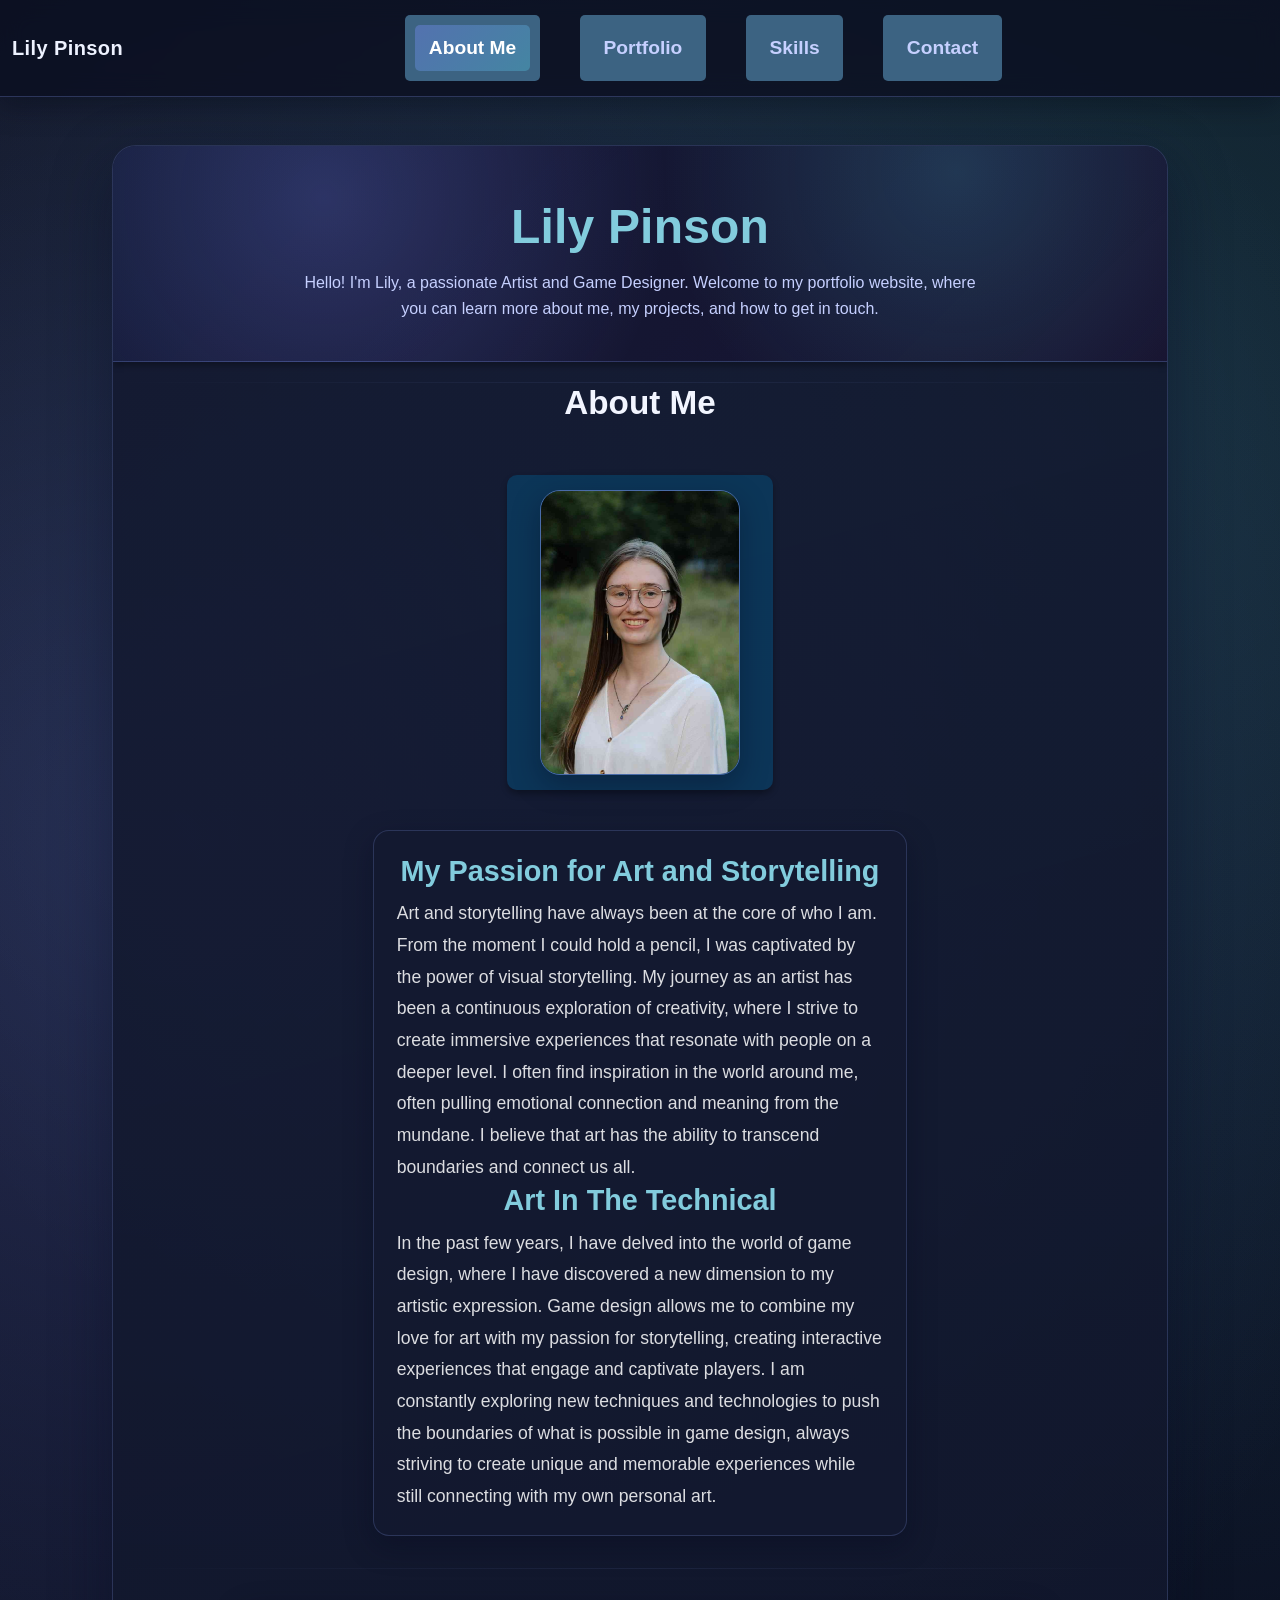
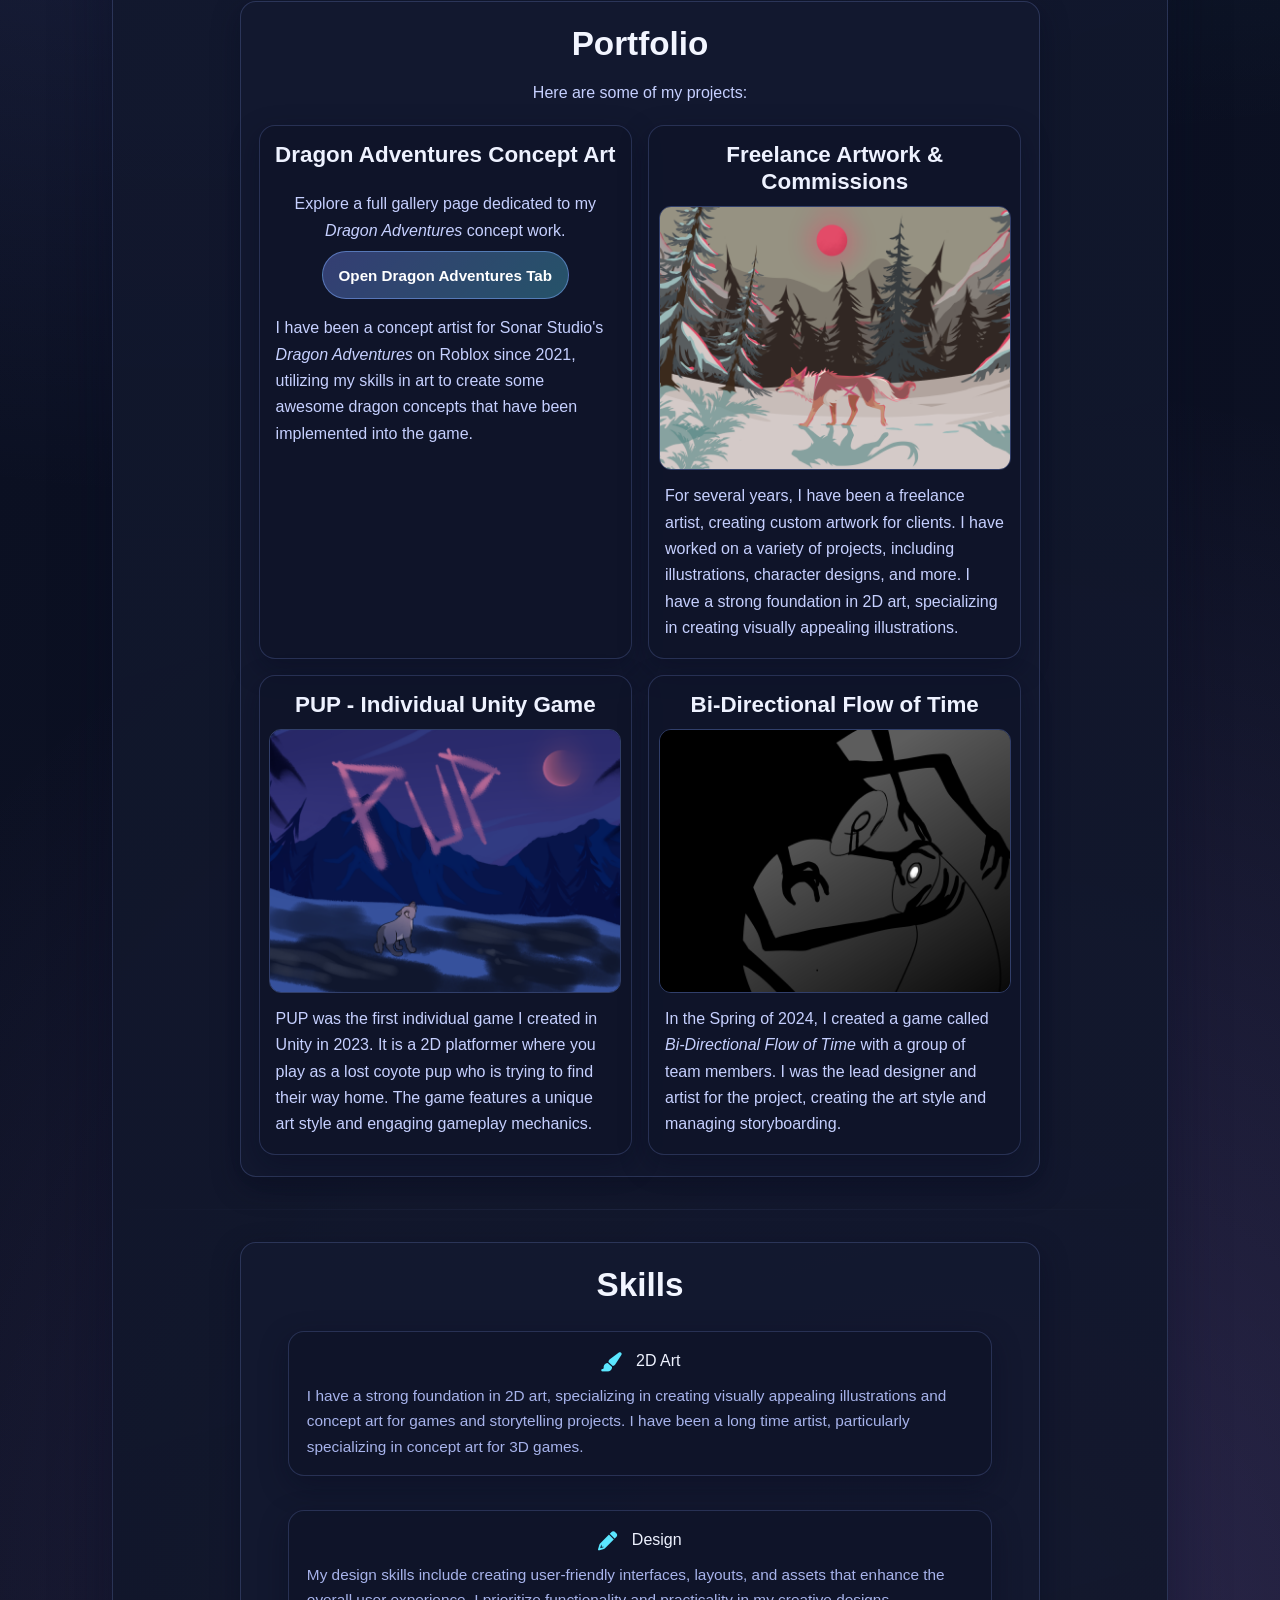
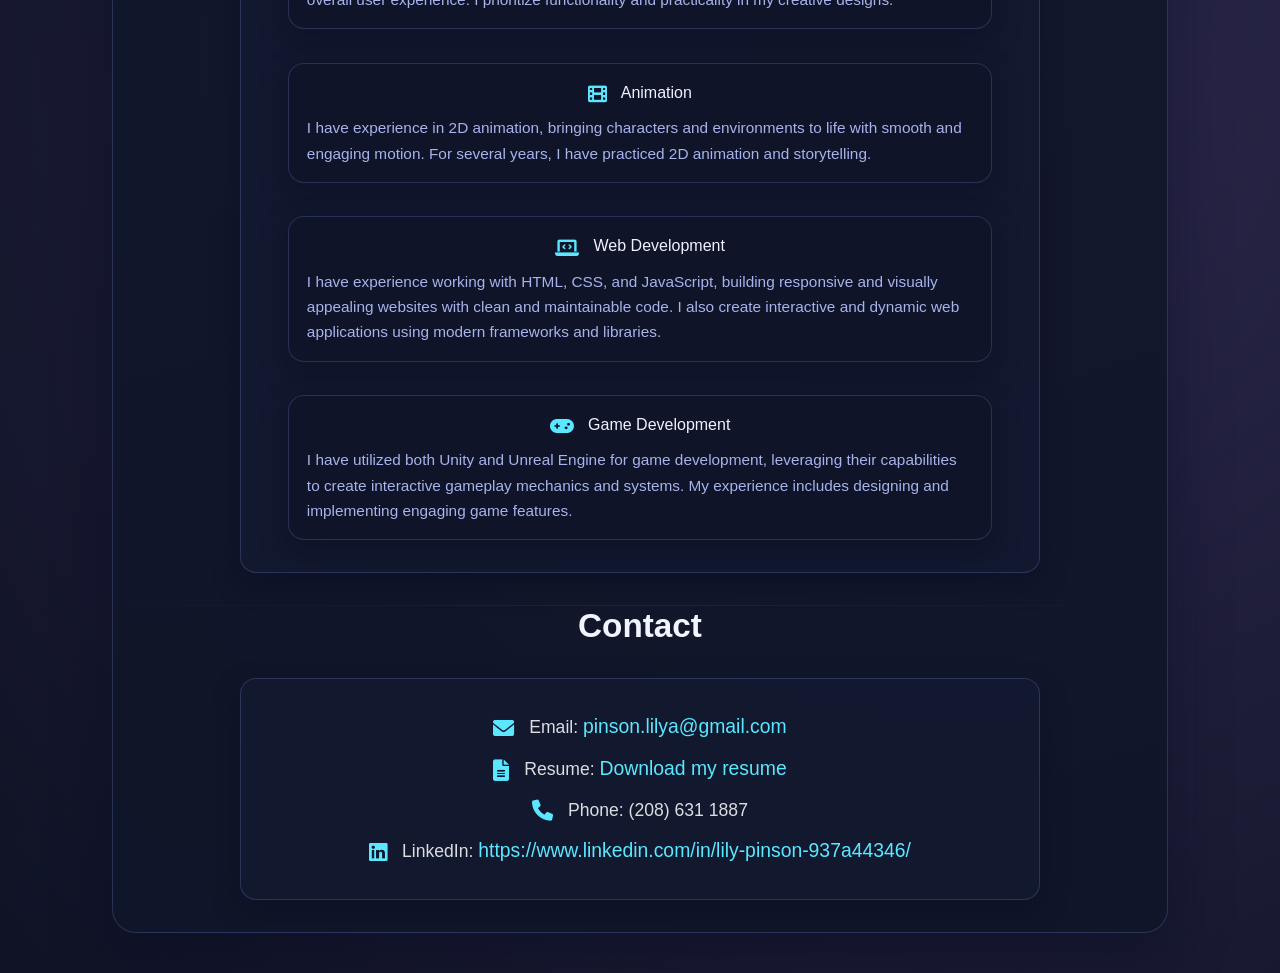
<file: index.html>
<html lang="en">

<head>
    <meta charset="UTF-8">
    <title>Portfolio</title>
    <meta name="viewport" content="width=device-width, initial-scale=1"> <!-- Responsive meta tag -->
    <link href="https://cdn.jsdelivr.net/npm/bootstrap@5.3.0-alpha3/dist/css/bootstrap.min.css" rel="stylesheet">
    <!-- Bootstrap CSS -->
    <link rel="stylesheet" href="styles.css">
    <link rel="stylesheet" href="https://cdnjs.cloudflare.com/ajax/libs/font-awesome/6.0.0-beta3/css/all.min.css">
    <!-- Font Awesome -->
</head>

<body>
    <div class="main-wrapper">
        <nav class="navbar navbar-expand-lg navbar-dark bg-dark">
            <div class="container-fluid">
                <a class="navbar-brand" href="#">Lily Pinson</a>
                <button class="navbar-toggler" type="button" data-bs-toggle="collapse" data-bs-target="#navbarNav"
                    aria-controls="navbarNav" aria-expanded="false" aria-label="Toggle navigation">
                    <span class="navbar-toggler-icon"></span>
                </button>
                <div class="collapse navbar-collapse" id="navbarNav">
                    <ul class="navbar-nav mx-auto">
                        <li class="nav-item"><a class="nav-link" href="#about">About Me</a></li>
                        <li class="nav-item"><a class="nav-link" href="#portfolio">Portfolio</a></li>
                        <li class="nav-item"><a class="nav-link" href="#skills">Skills</a></li>
                        <li class="nav-item"><a class="nav-link" href="#contact">Contact</a></li>
                    </ul>
                </div>
            </div>
        </nav>
        <div class="container mt-5">
            <div class="content-wrapper">
                <div class="header-block text-center">
                    <h1 class="text-center">Lily Pinson</h1>
                    <p class="text-center">Hello! I'm Lily, a passionate Artist and Game Designer. Welcome to my portfolio
                        website, where you can learn more about me, my projects, and how to get in touch.</p>
                </div>
                <hr>

                <h2 id="about" class="text-center">About Me</h2>
                <div class="about-section row">
                    <div class="col-md-4 text-center">
                        <img src="profile.jpg" alt="Profile Picture" class="img-fluid rounded-circle">
                    </div>
                    <div class="col-md-8">
                        <h3>My Passion for Art and Storytelling</h3>
                        <p>Art and storytelling have always been at the core of who I am. From the moment I could hold a
                            pencil, I was captivated by the power of visual storytelling. My journey as an artist has been a
                            continuous exploration of creativity, where I strive to create immersive experiences that
                            resonate with people on a deeper level. I often find inspiration in the world around me, often
                            pulling emotional connection and meaning from the mundane. I believe that art has the ability to
                            transcend boundaries and connect us all.</p>

                        <h3>Art In The Technical</h3>
                        <p>In the past few years, I have delved into the world of game design, where I have discovered a new
                            dimension to my artistic expression. Game design allows me to combine my love for art with my
                            passion for storytelling, creating interactive experiences that engage and captivate players. I
                            am constantly exploring new techniques and technologies to push the boundaries of what is
                            possible in game design, always striving to create unique and memorable experiences while still
                            connecting with my own personal art.</p>
                    </div>
                </div>
                <hr>

                <div class="portfolio-section">
                    <h2 id="portfolio" class="text-center">Portfolio</h2>
                    <p class="text-center">Here are some of my projects:</p>
                    <div class="portfolio-grid">
                        <div class="portfolio-item">
                            <h3 class="portfolio-title text-center">Dragon Adventures Concept Art</h3>
                            <div class="dragon-callout text-center">
                                <p>Explore a full gallery page dedicated to my <em>Dragon Adventures</em> concept work.</p>
                                <a class="project-link-btn" href="dragon-adventures.html" target="_blank" rel="noopener noreferrer">Open Dragon Adventures Tab</a>
                            </div>
                            <div class="portfolio-description">
                                I have been a concept artist for Sonar Studio's <em>Dragon Adventures</em> on Roblox since
                                2021, utilizing my skills in art to create some awesome dragon concepts that have been
                                implemented into the game.
                            </div>
                        </div>
                        <div class="portfolio-item">
                            <h3 class="portfolio-title text-center">Freelance Artwork & Commissions</h3>
                            <img src="were-whisker(w-o).png" alt="Freelance Art" class="portfolio-image">
                            <div class="portfolio-description">
                                For several years, I have been a freelance artist, creating custom artwork for clients. I have
                                worked on a variety of projects, including illustrations, character designs, and more. I
                                have a strong foundation in 2D art, specializing in creating visually appealing illustrations.
                            </div>
                        </div>
                        <div class="portfolio-item">
                            <h3 class="portfolio-title text-center">PUP - Individual Unity Game</h3>
                            <img src="titlecard.png" alt="PUP" class="portfolio-image">
                            <div class="portfolio-description">
                                PUP was the first individual game I created in Unity in 2023. It is a 2D platformer where you play as a lost 
                                coyote pup who is trying to find their way home. The game features a unique art style and engaging gameplay mechanics.
                            </div>
                        </div>
                        <div class="portfolio-item">
                            <h3 class="portfolio-title text-center">Bi-Directional Flow of Time</h3>
                            <img src="intro 6.png" alt="BD Flow of Time" class="portfolio-image">
                            <div class="portfolio-description">
                                In the Spring of 2024, I created a game called <em>Bi-Directional Flow of Time</em> with a group of 
                                team members. I was the lead designer and artist for the project, creating the art style and managing storyboarding.
                            </div>
                        </div>
                        <!-- Add more portfolio items here as needed -->
                    </div>
                </div>
                <hr>

                <div class="skills-section">
                    <h2 id="skills" class="text-center">Skills</h2>
                    <ul class="list-group">
                        <li class="list-group-item">
                            <i class="fas fa-paint-brush"></i> 2D Art
                            <p class="skill-description">I have a strong foundation in 2D art, specializing in creating
                                visually appealing illustrations and concept art for games and storytelling projects. I have
                                been a long time artist, particularly specializing in concept art for 3D games.</p>
                        </li>
                        <li class="list-group-item">
                            <i class="fas fa-pencil-alt"></i> Design
                            <p class="skill-description">My design skills include creating user-friendly interfaces,
                                layouts, and assets that enhance the overall user experience. I prioritize functionality and
                                practicality in my creative designs. </p>
                        </li>
                        <li class="list-group-item">
                            <i class="fas fa-film"></i> Animation
                            <p class="skill-description">I have experience in 2D animation, bringing characters and
                                environments to life with smooth and engaging motion. For several years, I have practiced
                                2D animation and storytelling.</p>
                        </li>
                        <li class="list-group-item">
                            <i class="fas fa-laptop-code"></i> Web Development
                            <p class="skill-description">I have experience working with HTML, CSS, and JavaScript, building
                                responsive
                                and visually appealing websites with clean and maintainable code. I also create interactive
                                and dynamic web applications using modern frameworks and libraries.</p>
                        </li>
                        <li class="list-group-item">
                            <i class="fas fa-gamepad"></i> Game Development
                            <p class="skill-description">I have utilized both Unity and Unreal Engine for game development,
                                leveraging their capabilities to
                                create interactive gameplay mechanics and systems. My experience includes designing and
                                implementing engaging game features.</p>
                        </li>
                    </ul>
                </div>
                <hr>

                <h2 id="contact" class="text-center">Contact</h2>
                <div class="contact-section text-center">
                    <p><i class="fas fa-envelope"></i> Email: <a
                            href="mailto:pinson.lilya@gmail.com">pinson.lilya@gmail.com</a></p>
                    <p><i class="fas fa-file-alt"></i> Resume: <a href="Lily_Pinson_Resume-1.pdf" target="_blank">Download my resume</a>
                    </p>
                    <p><i class="fas fa-phone"></i> Phone: (208) 631 1887</p>
                    <p><i class="fab fa-linkedin"></i> LinkedIn: <a href="https://www.linkedin.com/in/lily-pinson-937a44346/"
                            target="_blank">https://www.linkedin.com/in/lily-pinson-937a44346/</a></p>
                </div>
            </div>
        </div>
    </div>
    <script src="https://cdn.jsdelivr.net/npm/bootstrap@5.3.0-alpha3/dist/js/bootstrap.bundle.min.js" defer></script>
    <script src="script.js" defer></script>
    <!-- Bootstrap JS -->
</body>

</html>
</file>
<file: styles.css>
body {
    font-family: 'Arial', sans-serif;
    line-height: 1.6;
    margin: 0;
    padding: 0;
    background-color: #0a3d62; /* Deep sea blue */
    color: #dcdde1; /* Light grey */
    display: flex;
    flex-direction: column;
    align-items: center;
    justify-content: center; /* Ensure content is vertically centered */
    background-image: url('misty-forest.jpg'); /* Add the misty forest image */
    background-size: cover;
    background-position: center;
    background-attachment: fixed; /* Ensure the background stays fixed for parallax effect */
    position: relative;
}

body::before {
    content: '';
    position: absolute;
    top: 0;
    left: 0;
    width: 100%;
    height: 100%;
    background-color: rgba(0, 0, 0, 0.6); /* Dark overlay for contrast */
    z-index: -1;
    animation: parallax 20s linear infinite; /* Add a slow parallax scrolling effect */
}

h1 {
    color: #82ccdd; /* Soft blue */
    text-align: center;
    font-size: 2.5em;
    margin-top: 20px;
    margin-bottom: 10px;
    position: relative; /* Ensure content is above the overlay */
    z-index: 1;
    animation: fadeIn 1s ease-in-out; /* Add a subtle fade-in animation */
}

h2 {
    color: #60a3bc; /* Muted blue */
    text-align: center;
    font-size: 2em;
    margin-top: 20px;
    margin-bottom: 10px;
    position: relative; /* Ensure content is above the overlay */
    z-index: 1;
    animation: fadeIn 1s ease-in-out; /* Add a subtle fade-in animation */
}

h3 {
    color: #6399c5; /* Darker blue-grey */
    font-size: 1.5em;
    margin-bottom: 10px;
    text-align: center; /* Ensure text is centered */
    position: relative; /* Ensure content is above the overlay */
    z-index: 1;
    animation: fadeIn 1s ease-in-out; /* Add a subtle fade-in animation */
}

p, ul {
    margin: 0 20px;
    color: #dcdde1; /* Light grey */
    text-align: center;
    max-width: 800px;
    position: relative; /* Ensure content is above the overlay */
    z-index: 1;
}

hr {
    border: 0;
    height: 1px;
    background: #3c6382; /* Darker blue-grey */
    margin: 20px 0;
    width: 80%;
    position: relative; /* Ensure content is above the overlay */
    z-index: 1;
}

img {
    display: block;
    margin: 20px auto;
    border-radius: 50%;
    border: 3px solid #82ccdd; /* Soft blue border */
    max-width: 100%;
    height: auto;
    position: relative; /* Ensure content is above the overlay */
    z-index: 1;
}

ul {
    list-style-type: none;
    padding: 0;
    text-align: center; /* Ensure list items are centered */
    position: relative; /* Ensure content is above the overlay */
    z-index: 1;
}

ul li {
    background: #3c6382; /* Darker blue-grey */
    margin: 10px auto; /* Center list items horizontally */
    padding: 10px;
    border-radius: 5px;
    text-align: center;
    max-width: 600px;
    position: relative; /* Ensure content is above the overlay */
    z-index: 1;
    transition: background-color 0.3s ease, transform 0.3s ease; /* Add hover effect for list items */
}

ul li:hover {
    background-color: #60a3bc; /* Muted blue on hover */
    transform: translateY(-5px); /* Slight lift effect */
}

ul li a {
    color: #82ccdd; /* Soft blue */
    text-decoration: none;
    font-weight: bold;
    position: relative; /* Ensure content is above the overlay */
    z-index: 1;
}

ul li a:hover {
    color: #60a3bc; /* Muted blue */
    text-decoration: underline;
    position: relative; /* Ensure content is above the overlay */
    z-index: 1;
}

ul li i {
    margin-right: 10px; /* Add spacing between the icon and the text */
    color: #82ccdd; /* Match the icon color with the theme */
    font-size: 1.2em; /* Slightly larger icon size */
    vertical-align: middle; /* Align icons with text */
}

a {
    color: #82ccdd; /* Soft blue */
    text-decoration: none;
    font-size: 1.1em;
    position: relative; /* Ensure content is above the overlay */
    z-index: 1;
    transition: color 0.3s ease, transform 0.3s ease; /* Smooth transition for hover effects */
}

a:hover {
    color: #60a3bc; /* Muted blue */
    text-decoration: underline;
    transform: scale(1.05); /* Slight zoom effect on hover */
    position: relative; /* Ensure content is above the overlay */
    z-index: 1;
}

.about-section {
    display: flex;
    flex-direction: column; /* Stack content vertically for better centering */
    align-items: center; /* Center content horizontally */
    text-align: center; /* Ensure text is centered */
    gap: 20px;
    max-width: 800px; 
    margin: 20px auto;
    position: relative; /* Ensure content is above the overlay */
    z-index: 1;
}

.about-section img {
    max-width: 200px;
    height: auto;
    border-radius: 10px;
    border: 3px solid #82ccdd; /* Soft blue border */
    margin: 0 auto; /* Ensure the image is centered */
    position: relative; /* Ensure content is above the overlay */
    z-index: 1;
    transition: transform 0.3s ease, box-shadow 0.3s ease; /* Smooth transition for hover effects */
}

.about-section img:hover {
    transform: scale(1.1); /* Slight zoom effect on hover */
    box-shadow: 0 4px 8px rgba(0, 0, 0, 0.5); /* Add shadow on hover */
}

.about-section div {
    background-color: rgba(10, 61, 98, 0.8); /* Deep sea blue with transparency */
    padding: 15px;
    border-radius: 10px;
    box-shadow: 0 4px 6px rgba(0, 0, 0, 0.3); /* Subtle shadow for depth */
    margin-top: 20px;
    animation: fadeIn 1.5s ease-in-out; /* Add fade-in animation */
}

.about-section h3 {
    color: #82ccdd; /* Soft blue */
    font-size: 1.8em;
    margin-bottom: 10px;
    text-align: center;
}

.about-section p {
    color: #dcdde1; /* Light grey */
    font-size: 1.1em;
    line-height: 1.8;
    /*text-align: justify; /* Justify text for better readability */
}

.contact-section {
    background-color: rgba(10, 61, 98, 0.8); /* Deep sea blue with transparency */
    padding: 20px;
    border-radius: 10px;
    box-shadow: 0 4px 6px rgba(0, 0, 0, 0.3); /* Subtle shadow for depth */
    margin: 20px auto;
    max-width: 800px;
    text-align: center;
    animation: fadeIn 1.5s ease-in-out; /* Add fade-in animation */
}

.contact-section p {
    color: #dcdde1; /* Light grey */
    font-size: 1.1em;
    margin: 10px 0;
}

.contact-section i {
    margin-right: 10px; /* Add spacing between the icon and the text */
    color: #82ccdd; /* Match the icon color with the theme */
    font-size: 1.2em; /* Slightly larger icon size */
    vertical-align: middle; /* Align icons with text */
}

footer {
    text-align: center;
    padding: 10px;
    background: #3c6382; /* Darker blue-grey */
    color: #dcdde1; /* Light grey */
    position: fixed;
    bottom: 0;
    width: 100%;
    font-size: 0.9em;
    position: relative; /* Ensure content is above the overlay */
    z-index: 1;
}

content-wrapper {
    background-color: rgba(10, 61, 98, 0.8); /* Deep sea blue with transparency */
    backdrop-filter: blur(10px); /* Blur effect */
    border-radius: 10px;
    padding: 20px;
    margin: 20px;
    box-shadow: 0 4px 6px rgba(0, 0, 0, 0.3); /* Subtle shadow for depth */
    width: 90%;
    max-width: 800px;
    margin-top: 60px; /* Add space to account for the fixed navbar */
    display: flex;
    flex-direction: column;
    align-items: center; /* Center content horizontally */
    text-align: center; /* Ensure text is centered */
    position: relative; /* Ensure content is above the overlay */
    z-index: 1;
    animation: fadeIn 1.5s ease-in-out; /* Add fade-in animation */
    transform: translateZ(0); /* Ensure the content is on a separate layer for parallax effect */
    will-change: transform; /* Optimize for smooth scrolling */
}

.navbar {
    position: relative; /* Allow the navbar to scroll with the page */
    width: 100%;
    background-color: rgba(10, 61, 98, 0.9); /* Semi-transparent deep sea blue */
    padding: 15px 0;
    text-align: center; /* Center the navbar content */
    box-shadow: 0 2px 4px rgba(0, 0, 0, 0.3); /* Subtle shadow for depth */
    border-bottom: 2px solid #82ccdd; /* Add a soft blue border at the bottom */
}

.navbar ul {
    list-style: none;
    display: inline-flex; /* Center the navbar items */
    justify-content: center;
    margin: 0;
    padding: 0;
}

.navbar ul li {
    margin: 0 20px; /* Add spacing between navbar items */
}

.navbar ul li a {
    color: #dcdde1; /* Light grey */
    text-decoration: none;
    font-size: 1.2em;
    font-weight: bold;
    padding: 5px 10px;
    border-radius: 5px;
    transition: background-color 0.3s ease, color 0.3s ease; /* Smooth hover effect */
}

.navbar ul li a:hover {
    background-color: #60a3bc; /* Muted blue on hover */
    color: #fff; /* White text on hover */
}

button {
    background-color: #82ccdd; /* Soft blue */
    color: #fff;
    border: none;
    padding: 10px 20px;
    border-radius: 5px;
    cursor: pointer;
    transition: background-color 0.3s ease, transform 0.3s ease;
}

button:hover {
    background-color: #60a3bc; /* Muted blue on hover */
    transform: scale(1.1); /* Slight zoom effect */
}

.header-block {
    background-color: #3c6382; /* Solid darker blue-grey background */
    padding: 20px 0;
    width: 100%; /* Stretch the block to the full width of the page */
    text-align: center;
    box-shadow: 0 4px 6px rgba(0, 0, 0, 0.3); /* Subtle shadow for depth */
    margin-bottom: 20px;
    border-radius: 0; /* Remove rounded corners */
    display: flex; /* Add flexbox for centering */
    flex-direction: column; /* Stack content vertically */
    align-items: center; /* Center horizontally */
    justify-content: center; /* Center vertically */
}

.portfolio-section, .skills-section {
    background-color: rgba(10, 61, 98, 0.8); /* Deep sea blue with transparency */
    padding: 20px;
    border-radius: 10px;
    box-shadow: 0 4px 6px rgba(0, 0, 0, 0.3); /* Subtle shadow for depth */
    margin: 20px auto;
    max-width: 800px;
    text-align: center;
    animation: fadeIn 1.5s ease-in-out; /* Add fade-in animation */
}

.skill-description {
    margin-top: 10px;
    font-size: 0.9em;
    color: #a4abc6; /* Light grey */
    text-align: justify; /* Justify text for better readability */
}

.portfolio-grid {
    display: grid;
    grid-template-columns: repeat(auto-fit, minmax(300px, 1fr)); /* Responsive grid layout */
    gap: 20px;
    margin-top: 20px;
}

.portfolio-item {
    position: relative;
    overflow: hidden;
    border-radius: 10px;
    box-shadow: 0 4px 6px rgba(0, 0, 0, 0.3); /* Subtle shadow for depth */
    cursor: pointer;
    /*height: 300px; /* Set a fixed height for uniformity */
    background-color: #3c6382; /* Default background color */
}

.portfolio-description {
    display: flex; /* Ensure it is visible when hovered */
    position: absolute;
    top: 0;
    left: 0;
    width: 100%;
    height: 100%;
    background-color: rgba(10, 61, 98, 0.9); /* Deep sea blue with transparency */
    color: #dcdde1; /* Light grey */
    padding: 20px;
    text-align: center;
    align-items: center; /* Center text vertically */
    justify-content: center; /* Center text horizontally */
    flex-direction: column;
    border-radius: 10px;
    box-shadow: 0 4px 6px rgba(0, 0, 0, 0.3); /* Subtle shadow for depth */
    animation: fadeIn 0.3s ease-in-out;
    z-index: 2; /* Ensure it appears above the image */
    opacity: 0; /* Initially hidden */
    transition: opacity 0.3s ease; /* Smooth fade-in effect */
}

.portfolio-item:hover .portfolio-description {
    opacity: 1; /* Show description on hover */
}

.portfolio-image {
    width: 100%;
    object-fit: contain; /* Ensure the entire image fits within the box */
    border-radius: 10px;
    transition: transform 0.3s ease; /* Smooth zoom effect */
    z-index: 1; /* Ensure it is below the description */
}

.main-wrapper {
    background-color: #124a71; /* Solid dark blue background */
    min-height: 100vh; /* Ensure it covers the full viewport height */
    padding: 20px 0; /* Add some padding around the content */
}

@keyframes fadeIn {
    from {
        opacity: 0;
        transform: translateY(20px);
    }
    to {
        opacity: 1;
        transform: translateY(0);
    }
}

@keyframes parallax {
    from {
        background-position: center 0;
    }
    to {
        background-position: center 100%;
    }
}

/* ===== 2026 Refresh: Sleek responsive redesign ===== */
:root {
    --bg-900: #090b14;
    --bg-800: #111427;
    --card: rgba(20, 26, 48, 0.84);
    --card-border: rgba(142, 166, 255, 0.2);
    --text-100: #eef2ff;
    --text-200: #c6d0ff;
    --text-300: #a7b3eb;
    --accent-1: #7c8cff;
    --accent-2: #5be7ff;
    --accent-3: #b388ff;
    --radius-md: 16px;
    --radius-lg: 24px;
    --shadow-soft: 0 10px 28px rgba(6, 10, 30, 0.35);
    --shadow-strong: 0 20px 60px rgba(7, 12, 33, 0.45);
    --container-width: 1080px;
}

* {
    box-sizing: border-box;
}

html {
    scroll-behavior: smooth;
}

body {
    margin: 0;
    font-family: "Inter", "Segoe UI", Arial, sans-serif;
    line-height: 1.65;
    color: var(--text-100);
    display: block;
    min-height: 100vh;
    background:
        radial-gradient(circle at 14% 20%, rgba(124, 140, 255, 0.24), transparent 36%),
        radial-gradient(circle at 84% 10%, rgba(91, 231, 255, 0.16), transparent 34%),
        radial-gradient(circle at 74% 78%, rgba(179, 136, 255, 0.18), transparent 38%),
        linear-gradient(160deg, var(--bg-900), #0b1022 44%, var(--bg-800));
    background-attachment: scroll;
}

body::before {
    content: none;
}

.main-wrapper {
    background: transparent;
    min-height: 100vh;
    padding: 0;
}

.container {
    width: min(94%, var(--container-width));
    margin: 0 auto;
}

.navbar {
    position: sticky;
    top: 0;
    z-index: 1000;
    width: 100%;
    background: rgba(11, 15, 32, 0.78) !important;
    border-bottom: 1px solid rgba(140, 164, 255, 0.25);
    backdrop-filter: blur(12px);
    box-shadow: 0 8px 26px rgba(3, 7, 19, 0.35);
}

.navbar-brand {
    font-weight: 700;
    letter-spacing: 0.4px;
    color: var(--text-100) !important;
}

.navbar-toggler {
    border-color: rgba(145, 160, 255, 0.55) !important;
}

.nav-link {
    color: var(--text-200) !important;
    font-weight: 500;
    border-radius: 999px;
    padding: 0.45rem 0.85rem !important;
    transition: color 0.2s ease, background-color 0.2s ease, transform 0.2s ease;
}

.nav-link:hover,
.nav-link:focus {
    color: #ffffff !important;
    background: rgba(124, 140, 255, 0.18);
    transform: translateY(-1px);
}

.nav-link.active {
    color: #ffffff !important;
    background: linear-gradient(135deg, rgba(124, 140, 255, 0.36), rgba(91, 231, 255, 0.26));
}

.content-wrapper {
    margin-top: 1.5rem;
    margin-bottom: 2.5rem;
    border: 1px solid var(--card-border);
    border-radius: var(--radius-lg);
    background: linear-gradient(165deg, rgba(19, 25, 48, 0.86), rgba(16, 22, 41, 0.9));
    box-shadow: var(--shadow-strong);
    overflow: hidden;
    transform: none !important;
}

.header-block {
    padding: 3.25rem 1.2rem 2.4rem;
    width: 100%;
    background:
        radial-gradient(circle at 20% 24%, rgba(124, 140, 255, 0.24), transparent 40%),
        radial-gradient(circle at 80% 12%, rgba(91, 231, 255, 0.16), transparent 34%),
        linear-gradient(135deg, rgba(18, 25, 53, 0.94), rgba(24, 18, 48, 0.86));
    border-bottom: 1px solid rgba(137, 158, 255, 0.22);
}

h1,
h2,
h3 {
    margin-top: 0;
    line-height: 1.2;
}

h1 {
    font-size: clamp(2rem, 4vw, 3rem);
    font-weight: 800;
    letter-spacing: 0.2px;
    margin-bottom: 0.9rem;
}

h2 {
    font-size: clamp(1.55rem, 2.6vw, 2.1rem);
    font-weight: 700;
    color: #f2f5ff;
    margin-bottom: 1rem;
}

h3 {
    font-size: clamp(1.1rem, 2vw, 1.4rem);
    font-weight: 650;
    color: var(--text-100);
}

p {
    color: var(--text-200);
    max-width: 78ch;
    margin-inline: auto;
}

hr {
    border: 0;
    height: 1px;
    margin: 0;
    width: 100%;
    background: linear-gradient(90deg, transparent, rgba(145, 167, 255, 0.35), transparent);
}

.about-section,
.portfolio-section,
.skills-section,
.contact-section {
    width: min(94%, 980px);
    margin: 2rem auto;
}

.about-section > div:nth-child(2) {
    background: var(--card);
    border: 1px solid var(--card-border);
    border-radius: var(--radius-md);
    padding: 1.4rem;
    box-shadow: var(--shadow-soft);
}

.about-section p {
    text-align: left;
}

.about-section img {
    width: min(240px, 70vw);
    border-radius: 20px !important;
    border: 1px solid rgba(140, 166, 255, 0.48);
    box-shadow: var(--shadow-soft);
}

.portfolio-section,
.skills-section,
.contact-section {
    background: var(--card);
    border: 1px solid var(--card-border);
    border-radius: var(--radius-md);
    box-shadow: var(--shadow-soft);
    padding: 1.35rem 1.1rem;
}

.portfolio-grid {
    display: grid;
    grid-template-columns: repeat(auto-fit, minmax(260px, 1fr));
    gap: 1rem;
    margin-top: 1.2rem;
}

.portfolio-item {
    background: rgba(15, 20, 40, 0.78);
    border: 1px solid var(--card-border);
    border-radius: var(--radius-md);
    box-shadow: var(--shadow-soft);
    overflow: hidden;
    transition: transform 0.25s ease, box-shadow 0.25s ease, border-color 0.25s ease;
}

.portfolio-item:hover {
    transform: translateY(-4px);
    border-color: rgba(125, 177, 255, 0.55);
    box-shadow: 0 16px 38px rgba(7, 11, 31, 0.5);
}

.portfolio-title {
    margin: 1rem 0.9rem 0.65rem;
}

.portfolio-image {
    width: calc(100% - 1.2rem);
    margin: 0 0.6rem 0.8rem;
    border-radius: 12px;
    border: 1px solid rgba(129, 161, 255, 0.3);
    aspect-ratio: 4 / 3;
    object-fit: cover;
    display: block;
}

.portfolio-description {
    position: static;
    opacity: 1;
    display: block;
    height: auto;
    background: transparent;
    color: var(--text-200);
    padding: 0 1rem 1rem;
    box-shadow: none;
    border-radius: 0;
    text-align: left;
}

.skills-section .list-group {
    display: grid;
    grid-template-columns: 1fr;
    gap: 0.85rem;
}

.skills-section .list-group-item {
    background: rgba(15, 20, 40, 0.78);
    border: 1px solid var(--card-border);
    border-radius: var(--radius-md);
    color: var(--text-100);
    box-shadow: var(--shadow-soft);
    padding: 1rem 1.1rem;
    max-width: 100%;
}

.skills-section .list-group-item i,
.contact-section i {
    color: var(--accent-2);
}

.skill-description {
    margin-top: 0.55rem;
    margin-bottom: 0;
    color: var(--text-300);
    font-size: 0.96rem;
    text-align: left;
}

.contact-section p {
    margin: 0.65rem 0;
}

a,
ul li a {
    color: var(--accent-2);
    text-underline-offset: 3px;
    transition: color 0.2s ease;
}

a:hover,
a:focus,
ul li a:hover {
    color: #9ef0ff;
}

@media (max-width: 991.98px) {
    .content-wrapper {
        margin-top: 1rem;
    }

    .navbar .navbar-nav {
        gap: 0.35rem;
        padding: 0.75rem 0;
    }

    .header-block {
        padding: 2.45rem 1rem 1.9rem;
    }
}

@media (max-width: 575.98px) {
    .container {
        width: 95%;
    }

    .about-section,
    .portfolio-section,
    .skills-section,
    .contact-section {
        width: 95%;
        margin: 1.3rem auto;
    }

    .portfolio-grid {
        grid-template-columns: 1fr;
    }

    .header-block p {
        font-size: 0.97rem;
    }

    .contact-section {
        padding: 1rem 0.9rem;
    }
}

.dragon-callout {
    padding: 0.75rem 1rem 1rem;
}

.project-link-btn {
    display: inline-block;
    margin-top: 0.45rem;
    padding: 0.65rem 1rem;
    border-radius: 999px;
    font-weight: 600;
    font-size: 0.95rem;
    border: 1px solid rgba(127, 171, 255, 0.5);
    background: linear-gradient(135deg, rgba(124, 140, 255, 0.35), rgba(91, 231, 255, 0.3));
    color: #ffffff !important;
    text-decoration: none;
    transition: transform 0.2s ease, box-shadow 0.2s ease, background 0.2s ease;
}

.project-link-btn:hover,
.project-link-btn:focus {
    transform: translateY(-1px);
    background: linear-gradient(135deg, rgba(124, 140, 255, 0.5), rgba(91, 231, 255, 0.42));
    box-shadow: 0 8px 20px rgba(8, 14, 40, 0.45);
    color: #ffffff !important;
}

.dragon-page {
    padding-bottom: 1.5rem;
}

.dragon-intro {
    padding: 1.5rem 1rem 0;
}

.dragon-gallery {
    width: min(94%, 900px);
    margin: 1.2rem auto 0;
}

.dragon-card {
    display: grid;
    gap: 1rem;
    grid-template-columns: minmax(0, 1.15fr) minmax(0, 1fr);
    background: rgba(15, 20, 40, 0.78);
    border: 1px solid var(--card-border);
    border-radius: var(--radius-md);
    padding: 1rem;
    box-shadow: var(--shadow-soft);
}

.dragon-card img {
    width: 100%;
    max-width: 100%;
    margin: 0;
    border-radius: 14px;
    border: 2px solid rgba(129, 161, 255, 0.35);
    aspect-ratio: auto;
    object-fit: contain;
    background: rgba(7, 11, 26, 0.9);
}

.dragon-card p {
    text-align: left;
}

@media (max-width: 767.98px) {
    .dragon-card {
        grid-template-columns: 1fr;
    }
}

.image-zoom-trigger {
    display: block;
    width: 100%;
    padding: 0;
    border: none;
    background: transparent;
    cursor: zoom-in;
    overflow: hidden;
    border-radius: 14px;
    position: relative;
    transform: none !important;
    box-shadow: none !important;
}

.image-zoom-trigger::after {
    content: "";
    position: absolute;
    inset: 2px;
    border-radius: 14px;
    border: 2px solid transparent;
    pointer-events: none;
    transition: border-color 0.2s ease, box-shadow 0.2s ease;
    z-index: 3;
}

.image-zoom-trigger:hover,
.image-zoom-trigger:focus,
.image-zoom-trigger:active {
    transform: none !important;
    background: transparent !important;
    box-shadow: none !important;
}

.image-zoom-trigger:focus-visible {
    outline: 2px solid var(--accent-2);
    outline-offset: 3px;
    border-radius: 14px;
}

.dragon-gallery-image {
    display: block;
    position: relative;
    z-index: 1;
    transition: transform 0.2s ease, box-shadow 0.2s ease, border-color 0.2s ease;
}

.image-zoom-trigger:hover .dragon-gallery-image {
    transform: scale(1.01);
    box-shadow: 0 8px 22px rgba(6, 10, 24, 0.45);
}

.image-zoom-trigger:hover::after,
.image-zoom-trigger:focus-visible::after {
    border-color: rgba(91, 231, 255, 1);
    box-shadow: inset 0 0 0 2px rgba(91, 231, 255, 0.95);
}

.image-zoom-trigger:focus-visible .dragon-gallery-image {
    box-shadow: 0 8px 22px rgba(6, 10, 24, 0.45);
}

.image-zoom-trigger:hover .dragon-gallery-image,
.image-zoom-trigger:focus-visible .dragon-gallery-image {
    border-color: rgba(91, 231, 255, 1);
}

.zoom-hint {
    margin-top: 0.55rem;
    color: var(--text-300);
    font-size: 0.92rem;
}

.image-lightbox {
    position: fixed;
    inset: 0;
    display: none;
    align-items: center;
    justify-content: center;
    padding: 2rem 1rem;
    background: rgba(5, 8, 18, 0.88);
    backdrop-filter: blur(4px);
    z-index: 2200;
}

.image-lightbox.open {
    display: flex;
}

.image-lightbox img {
    width: auto;
    max-width: min(96vw, 1400px);
    max-height: 88vh;
    height: auto;
    margin: 0;
    border-radius: 14px;
    border: 1px solid rgba(149, 179, 255, 0.5);
    box-shadow: 0 20px 48px rgba(0, 0, 0, 0.55);
    object-fit: contain;
}

.lightbox-close {
    position: absolute;
    top: 1rem;
    right: 1.1rem;
    width: 42px;
    height: 42px;
    border-radius: 999px;
    border: 1px solid rgba(172, 196, 255, 0.45);
    background: rgba(15, 21, 44, 0.88);
    color: #ffffff;
    font-size: 1.65rem;
    line-height: 1;
    display: inline-flex;
    align-items: center;
    justify-content: center;
    cursor: pointer;
}

.lightbox-close:hover,
.lightbox-close:focus {
    background: rgba(29, 39, 76, 0.95);
}
</file>
